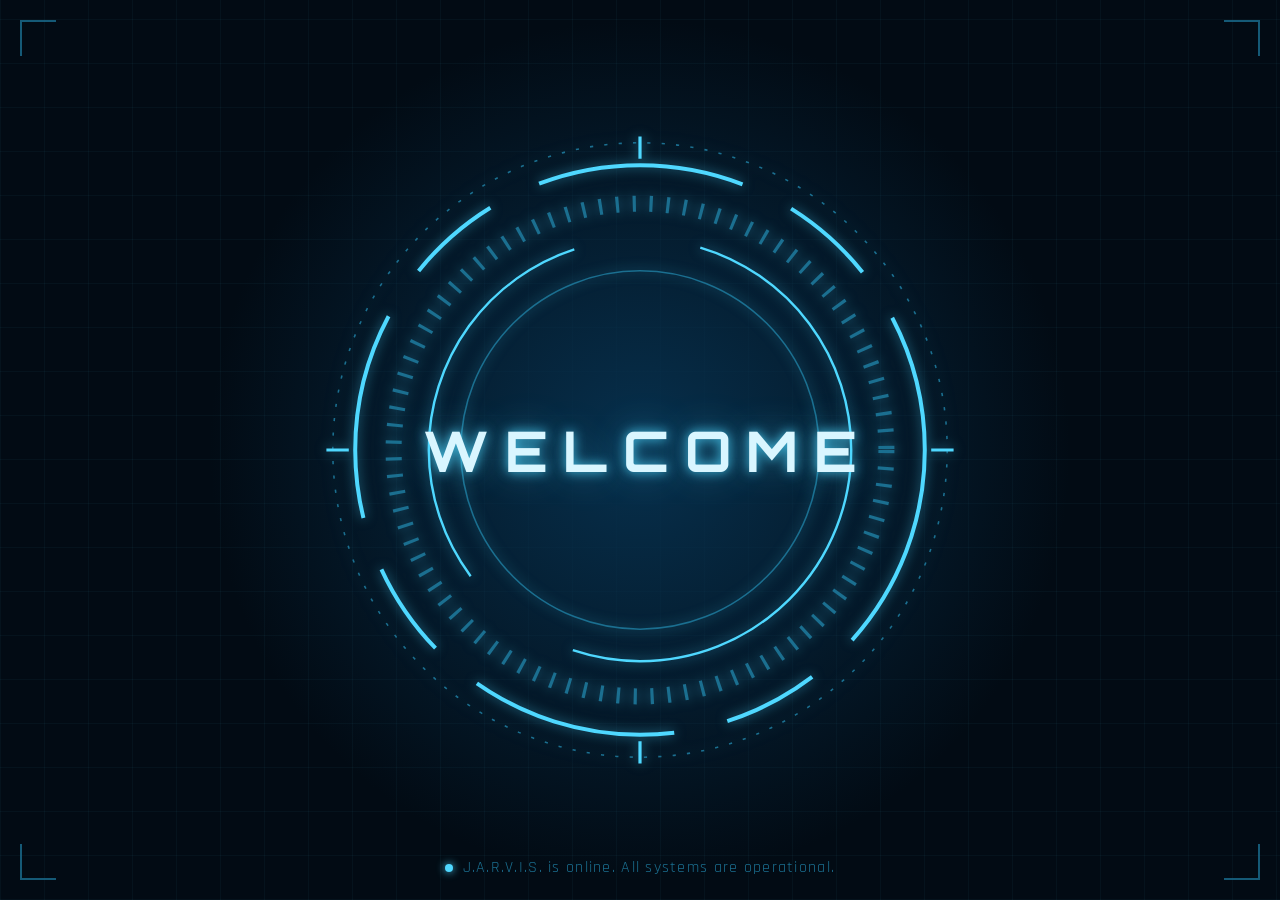
<file: index.html>
<!DOCTYPE html>
<html lang="en">
<head>
<meta charset="utf-8">
<meta name="viewport" content="width=device-width, initial-scale=1, viewport-fit=cover">
<title>J.A.R.V.I.S. | Welcome</title>
<link rel="preconnect" href="https://fonts.googleapis.com">
<link rel="preconnect" href="https://fonts.gstatic.com" crossorigin>
<link href="https://fonts.googleapis.com/css2?family=Orbitron:wght@500;700&family=Rajdhani:wght@400;500&display=swap" rel="stylesheet">
<link rel="stylesheet" href="style.css">
</head>
<body>
  <div class="corner tl"></div><div class="corner tr"></div>
  <div class="corner bl"></div><div class="corner br"></div>

  <main class="stage">
    <svg class="hud" viewBox="0 0 400 400" aria-hidden="true">
      <circle class="ring spin-c" cx="200" cy="200" r="192" stroke="#1b6f90" stroke-width="1" stroke-dasharray="2 7"/>
      <circle class="ring spin-a" cx="200" cy="200" r="178" stroke="#4fd8ff" stroke-width="2.5" stroke-dasharray="130 34 60 34"/>
      <circle class="ring spin-b" cx="200" cy="200" r="154" stroke="#1b6f90" stroke-width="10" stroke-dasharray="2 8.6"/>
      <circle class="ring spin-a" cx="200" cy="200" r="132" stroke="#4fd8ff" stroke-width="1.5" stroke-dasharray="250 80"/>
      <circle cx="200" cy="200" r="112" stroke="#1b6f90" stroke-width="1"/>
      <path d="M200 4v14M200 382v14M4 200h14M382 200h14" stroke="#4fd8ff" stroke-width="2"/>
    </svg>
    <div class="center">
      <!-- Change index.html to the page you want "Welcome" to open. -->
      <h1><a href="main.html">Welcome</a></h1>
    </div>
  </main>

  <div class="status"><span class="dot"></span>J.A.R.V.I.S. is online. All systems are operational.</div>
</body>
</html>
</file>
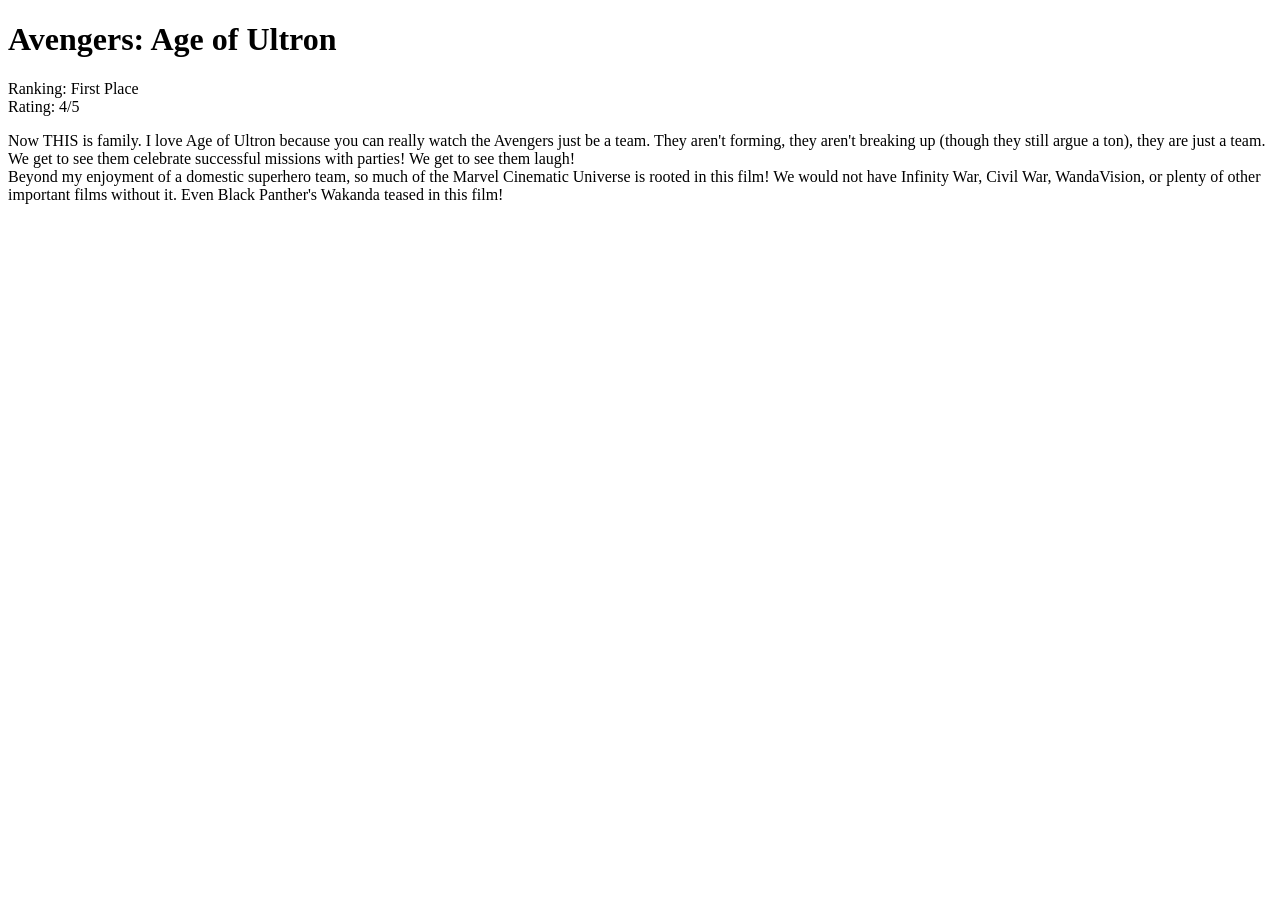
<file: aou.html>
<!DOCTYPE html>

<html>
    <head>
        <meta charset="utf-8">
        <meta http-equiv="X-UA-Compatible" content="IE=edge">
        <title>Avengers: Age of Ultron</title>
        <meta name="description" content="">
        <meta name="viewport" content="width=device-width, initial-scale=1">
        <link rel="stylesheet" href="">
    </head>
    <body>
        
        <h1>Avengers: Age of Ultron</h1>
        <p>Ranking: First Place<br>
        Rating: 4/5</p>
        <p>Now THIS is family. I love Age of Ultron because you can really watch the Avengers just be a team. They aren't forming, they aren't breaking up (though they still argue a ton), they are just a team. We get to see them celebrate successful missions with parties! We get to see them laugh! <br> Beyond my enjoyment of a domestic superhero team, so much of the Marvel Cinematic Universe is rooted in this film! We would not have Infinity War, Civil War, WandaVision, or plenty of other important films without it. Even Black Panther's Wakanda teased in this film!</p>
    </body>
</html>
</file>
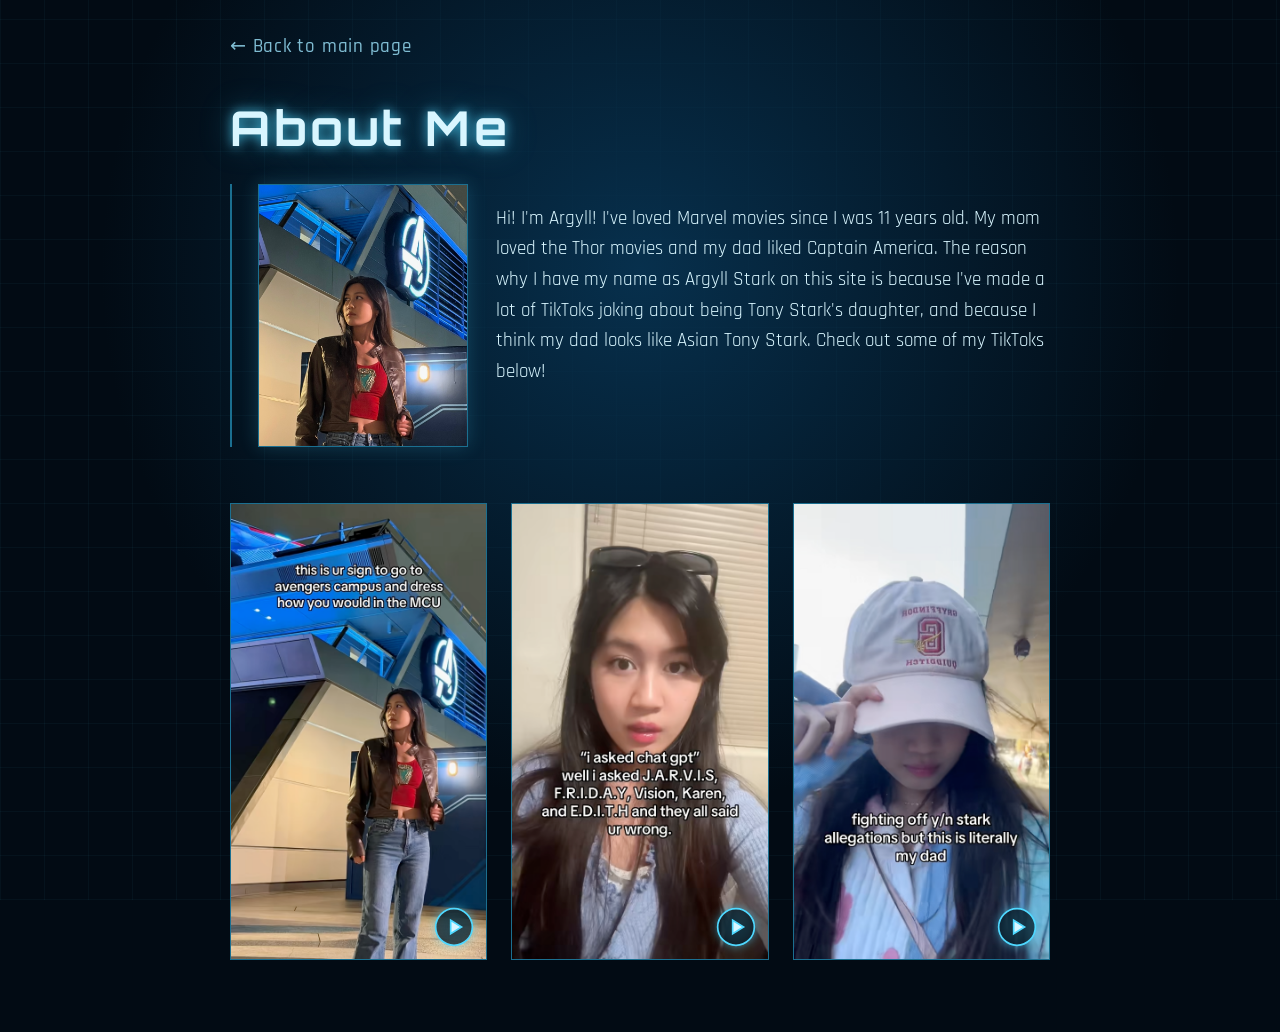
<file: bio.html>
<!DOCTYPE html>
<html lang="en">
<head>
<meta charset="utf-8">
<meta name="viewport" content="width=device-width, initial-scale=1, viewport-fit=cover">
<title>About Me | Argyll Stark’s Reviews</title>
<link rel="preconnect" href="https://fonts.googleapis.com">
<link rel="preconnect" href="https://fonts.gstatic.com" crossorigin>
<link href="https://fonts.googleapis.com/css2?family=Orbitron:wght@500;700&family=Rajdhani:wght@400;500;600&display=swap" rel="stylesheet">
<link rel="stylesheet" href="bio.css">
</head>
<body>
<div class="wrap">

  <!-- Change index.html to your main page's file name. -->
  <a class="back" href="main.html">&larr; Back to main page</a>

  <h1>About Me</h1>

  <!-- ===== YOUR BIO =====
       Replace the text inside the <p> tags below with your own.
       Copy a whole <p>...</p> line if you want more than one paragraph. -->
<section class="bio">
    <div class="bio-photo">
    <span class="ph">Your photo</span>
    <img src="img/argyll.png">
  </div>

    <p>Hi! I'm Argyll! I've loved Marvel movies since I was 11 years old. My mom loved the Thor movies and my dad liked Captain America. The reason why I have my name as Argyll Stark on this site is because I've made a lot of TikToks joking about being Tony Stark's daughter, and because I think my dad looks like Asian Tony Stark. Check out some of my TikToks below!</p>
  </section>

  <!-- ===== YOUR TIKTOKS ===== -->
  <section class="tiktoks" aria-label="My TikToks">

    <!-- TIKTOK 1
         href    = paste the link to your TikTok video.
         image   = save a screenshot of the video as "tiktok-1.jpg" in a folder called
                   "thumbnails", then delete the "" and --> 

    <a class="tiktok" href="https://www.tiktok.com/@argyllthia/video/7591274011548519735?is_from_webapp=1&sender_device=pc&web_id=7701274544023389709" target="_blank" rel="noopener">
      <div class="thumb">
        <span class="ph">Thumbnail</span>
        <img src="img/tiktok1.png" alt="Thumbnail for TikTok 1">
        <svg class="play" viewBox="0 0 48 48" aria-hidden="true">
          <circle cx="24" cy="24" r="22"/>
          <path d="M20 16 L33 24 L20 32 Z"/>
        </svg>
      </div>
    </a>

    <!-- TIKTOK 2 -->
    <a class="tiktok" href="https://www.tiktok.com/@argyllthia/video/7516266039437495598?is_from_webapp=1&sender_device=pc&web_id=7701274544023389709" target="_blank" rel="noopener">
      <div class="thumb">
        <span class="ph">Thumbnail</span>
        <img src="img/tiktok2.png" alt="Thumbnail for TikTok 2">
        <svg class="play" viewBox="0 0 48 48" aria-hidden="true">
          <circle cx="24" cy="24" r="22"/>
          <path d="M20 16 L33 24 L20 32 Z"/>
        </svg>
      </div>
    </a>

    <!-- TIKTOK 3 -->
    <a class="tiktok" href="https://www.tiktok.com/@argyllthia/video/7524448159276223758?is_from_webapp=1&sender_device=pc&web_id=7701274544023389709" target="_blank" rel="noopener">
      <div class="thumb">
        <span class="ph">Thumbnail</span>
        <img src="img/tiktok3.png" alt="Thumbnail for TikTok 3">
        <svg class="play" viewBox="0 0 48 48" aria-hidden="true">
          <circle cx="24" cy="24" r="22"/>
          <path d="M20 16 L33 24 L20 32 Z"/>
        </svg>
      </div>
    </a>

  </section>
</div>
</body>
</html>
</file>
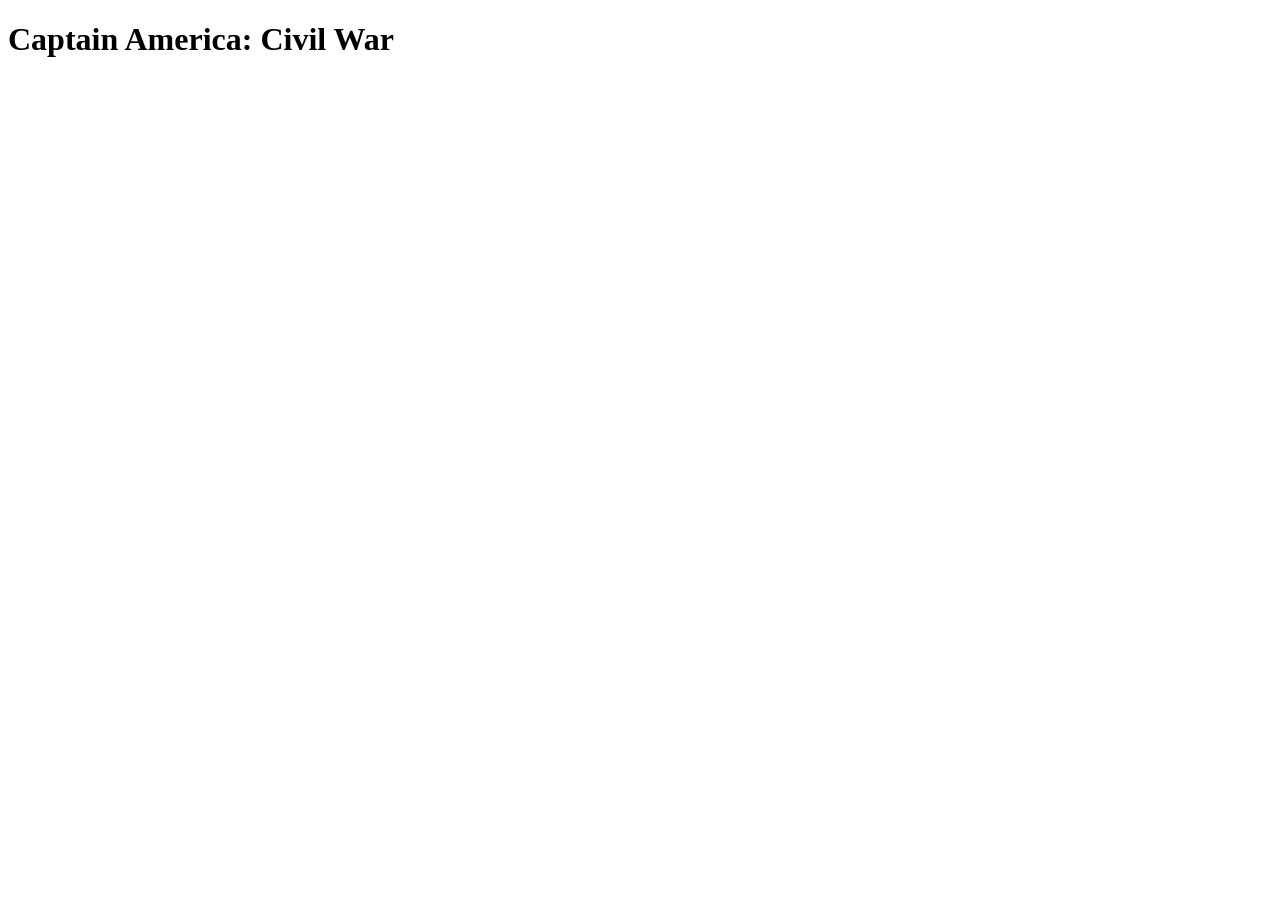
<file: cw.html>
<!DOCTYPE html>

<html>
    <head>
        <meta charset="utf-8">
        <meta http-equiv="X-UA-Compatible" content="IE=edge">
        <title>Captain America: Civil War</title>
        <meta name="description" content="">
        <meta name="viewport" content="width=device-width, initial-scale=1">
        <link rel="stylesheet" href="">
    </head>
    <body>
        <h1>Captain America: Civil War</h1>
    </body>
</html>
</file>
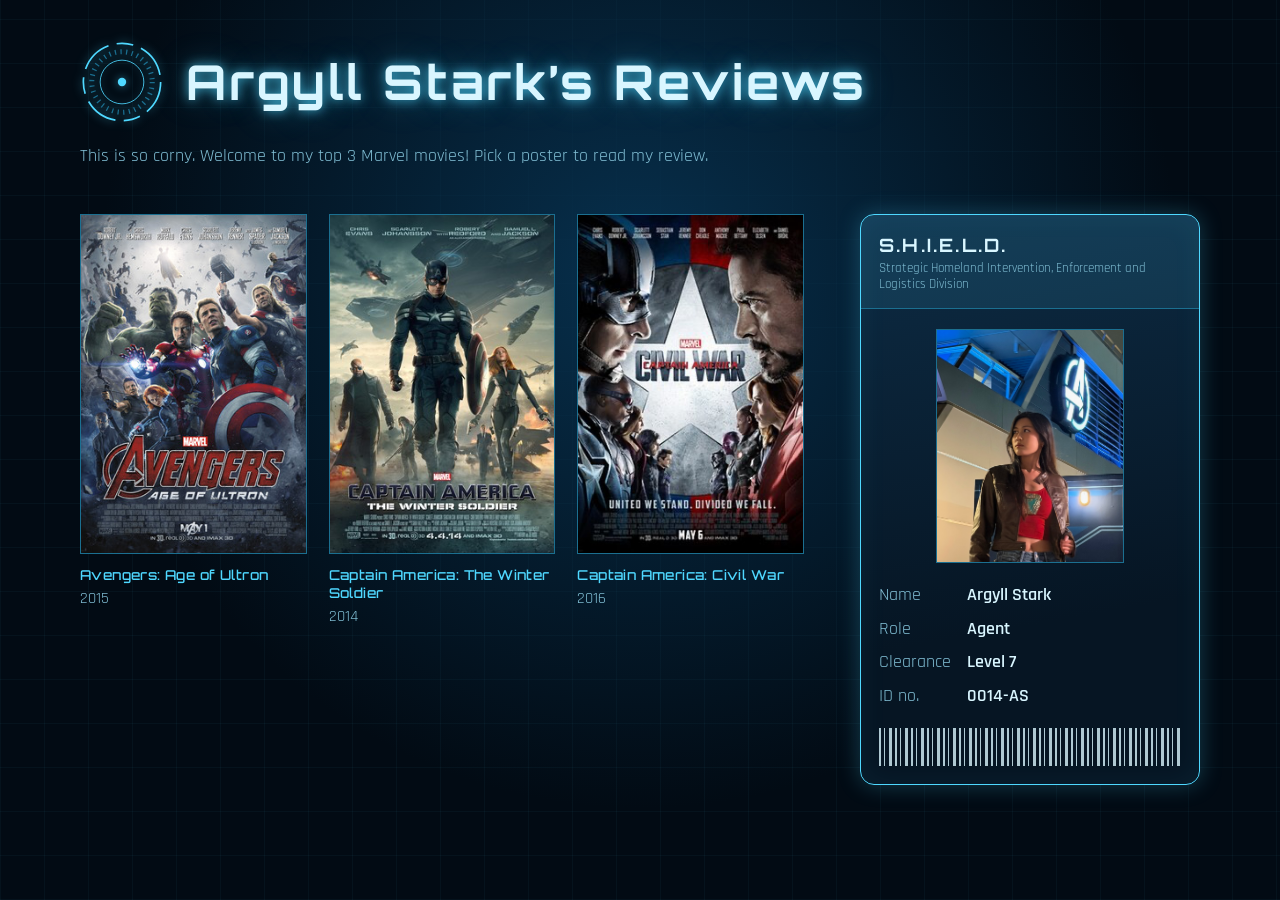
<file: main.html>
<!DOCTYPE html>
<html lang="en">
<head>
<meta charset="utf-8">
<meta name="viewport" content="width=device-width, initial-scale=1, viewport-fit=cover">
<title>Argyll Stark’s Reviews</title>
<link rel="preconnect" href="https://fonts.googleapis.com">
<link rel="preconnect" href="https://fonts.gstatic.com" crossorigin>
<link href="https://fonts.googleapis.com/css2?family=Orbitron:wght@500;700&family=Rajdhani:wght@400;500;600&display=swap" rel="stylesheet">
<link rel="stylesheet" href="stylemain.css">
</head>
<body>
<div class="wrap">

  <div class="intro">
    <svg class="mark" viewBox="0 0 100 100" aria-hidden="true">
      <circle class="ring spin-a" cx="50" cy="50" r="46" stroke="#4fd8ff" stroke-width="2" stroke-dasharray="40 10 20 10"/>
      <circle class="ring spin-b" cx="50" cy="50" r="36" stroke="#1b6f90" stroke-width="6" stroke-dasharray="1.5 5.2"/>
      <circle cx="50" cy="50" r="26" stroke="#4fd8ff" stroke-width="1"/>
      <circle cx="50" cy="50" r="5" fill="#4fd8ff"/>
    </svg>
    <h1>Argyll Stark’s Reviews</h1>
  </div>
  <p class="lede">This is so corny. Welcome to my top 3 Marvel movies! Pick a poster to read my review.</p>

  <div class="layout">

   
    <section class="posters" aria-label="Movie reviews">

      
      <a class="poster" href="aou.html">
        <div class="frame">
          Poster
          <img src="img/AOU.png" alt="Avengers: Age of Ultron poster">
        </div>
        <b>Avengers: Age of Ultron</b>
        <span class="yr">2015</span>
      </a>

      <a class="poster" href="tws.html">
        <div class="frame">
          Poster
          <img src="img/TWS.png" alt="Captain America: The Winter Soldier poster">
        </div>
        <b>Captain America: The Winter Soldier</b>
        <span class="yr">2014</span>
      </a>

      <a class="poster" href="cw.html">
        <div class="frame">
          Poster
          <img src="img/CW.png" alt="Captain America: Civil War poster">
        </div>
        <b>Captain America: Civil War</b>
        <span class="yr">2016</span>
      </a>

    </section>

    <a class="id" href="bio.html" aria-label="Open Argyll Stark’s S.H.I.E.L.D. ID">
      <div class="id-top">
       
        <div>
          <strong>S.H.I.E.L.D.</strong>
          <small>Strategic Homeland Intervention, Enforcement and Logistics Division</small>
        </div>
      </div>

      <div class="id-body">
  
        <div class="photo">
          Your photo
          <img src="img/argyll.png" alt="Photo of Argyll Stark"> 
        </div>

        <!-- Edit the details on the right of each label. -->
        <dl class="fields">
          <dt>Name</dt>      <dd>Argyll Stark</dd>
          <dt>Role</dt>      <dd>Agent</dd>
          <dt>Clearance</dt> <dd>Level 7</dd>
          <dt>ID no.</dt>    <dd>0014-AS</dd>
        </dl>
      </div>

      <div class="barcode" aria-hidden="true"></div>
    </a>

  </div>
</div>
</body>
</html>
</file>
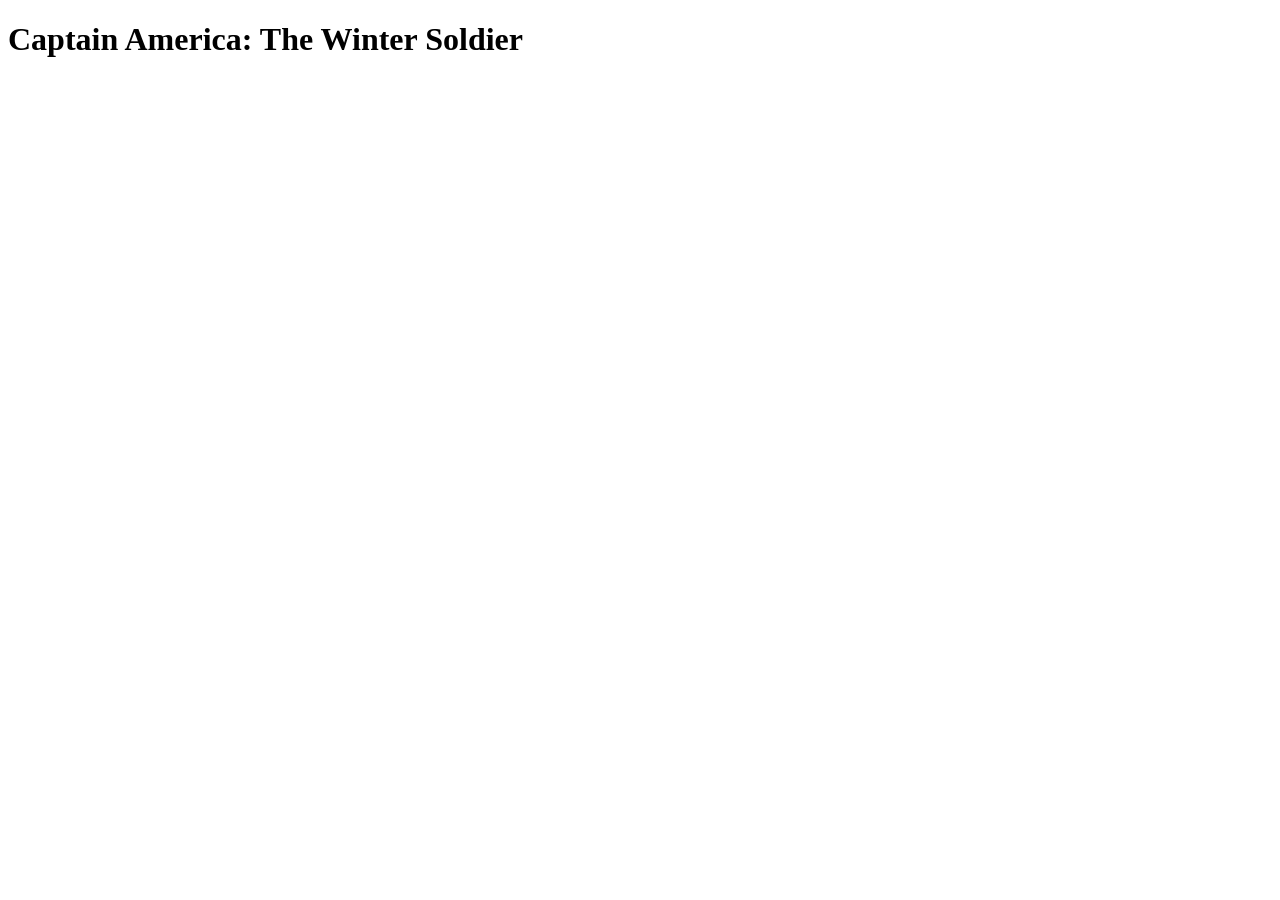
<file: tws.html>
<!DOCTYPE html>

<html>
    <head>
        <meta charset="utf-8">
        <meta http-equiv="X-UA-Compatible" content="IE=edge">
        <title>Captain America: The Winter Soldier</title>
        <meta name="description" content="">
        <meta name="viewport" content="width=device-width, initial-scale=1">
        <link rel="stylesheet" href="">
    </head>
    <body>
        
        <h1>Captain America: The Winter Soldier</h1>
        
    </body>
</html>
</file>
<file: style.css>
:root {
  --bg: #020b14;
  --bg-glow: #07304d;
  --cyan: #4fd8ff;
  --cyan-dim: #1b6f90;
  --ice: #d9f6ff;
  color-scheme: dark;
  box-sizing: border-box;
  padding-top: env(safe-area-inset-top, 0px);
  padding-bottom: env(safe-area-inset-bottom, 0px);
}
*, *::before, *::after { box-sizing: inherit; }
html { height: 100%; scroll-padding-top: env(safe-area-inset-top, 0px); background: var(--bg); }
body {
  margin: 0;
  height: 100%;
  overflow: hidden;
  display: grid;
  place-items: center;
  background:
    radial-gradient(circle at 50% 50%, var(--bg-glow) 0%, rgba(7,48,77,0) 55%),
    repeating-linear-gradient(0deg, rgba(79,216,255,.04) 0 1px, transparent 1px 44px),
    repeating-linear-gradient(90deg, rgba(79,216,255,.04) 0 1px, transparent 1px 44px),
    var(--bg);
  color: var(--ice);
  font-family: "Rajdhani", "Segoe UI", system-ui, sans-serif;
}

/* ---------- Rings ---------- */
.stage {
  position: relative;
  width: min(88vmin, 640px);
  aspect-ratio: 1;
  animation: boot 1.8s cubic-bezier(.2,.8,.2,1) both;
}
.hud {
  position: absolute;
  inset: 0;
  width: 100%;
  height: 100%;
  fill: none;
  filter: drop-shadow(0 0 6px rgba(79,216,255,.55));
}
.ring { transform-box: fill-box; transform-origin: center; }
.spin-a { animation: spin 48s linear infinite; }
.spin-b { animation: spin 32s linear infinite reverse; }
.spin-c { animation: spin 70s linear infinite; }

/* ---------- Welcome text ---------- */
.center {
  position: absolute;
  inset: 0;
  display: flex;
  flex-direction: column;
  align-items: center;
  justify-content: center;
  text-align: center;
  padding: 0 14%;
}
h1 {
  margin: 0;
  font-family: "Orbitron", "Eurostile", "Segoe UI", sans-serif;
  font-weight: 700;
  font-size: clamp(1.7rem, 7.4vmin, 3.5rem);
  letter-spacing: .28em;
  padding-left: .28em; /* balances trailing letter-spacing so the word sits centered */
  text-transform: uppercase;
  color: var(--ice);
  text-shadow: 0 0 12px rgba(79,216,255,.9), 0 0 36px rgba(79,216,255,.45);
  animation: type-in 2.2s cubic-bezier(.2,.8,.2,1) both;
}
h1 a { color: inherit; text-decoration: none; }
h1 a:hover { text-shadow: 0 0 18px rgba(79,216,255,1), 0 0 48px rgba(79,216,255,.7); }
h1 a:focus-visible { outline: 2px solid var(--cyan); outline-offset: 10px; }

/* ---------- Status line ---------- */
.status {
  position: fixed;
  bottom: calc(22px + env(safe-area-inset-bottom, 0px));
  left: 0;
  right: 0;
  display: flex;
  justify-content: center;
  align-items: center;
  gap: .6em;
  font-size: 1rem;
  letter-spacing: .08em;
  color: var(--cyan-dim);
  animation: fade 1.2s 1.8s ease both;
}
.dot {
  width: 8px;
  height: 8px;
  border-radius: 50%;
  background: var(--cyan);
  box-shadow: 0 0 8px var(--cyan);
  animation: pulse 2.4s ease-in-out infinite;
}

/* ---------- Corner brackets ---------- */
.corner {
  position: fixed;
  width: 36px;
  height: 36px;
  border: 0 solid var(--cyan-dim);
  opacity: .8;
}
.tl { top: calc(20px + env(safe-area-inset-top, 0px)); left: 20px; border-width: 2px 0 0 2px; }
.tr { top: calc(20px + env(safe-area-inset-top, 0px)); right: 20px; border-width: 2px 2px 0 0; }
.bl { bottom: calc(20px + env(safe-area-inset-bottom, 0px)); left: 20px; border-width: 0 0 2px 2px; }
.br { bottom: calc(20px + env(safe-area-inset-bottom, 0px)); right: 20px; border-width: 0 2px 2px 0; }

/* ---------- Animations ---------- */
@keyframes spin { to { transform: rotate(360deg); } }
@keyframes boot { from { opacity: 0; transform: scale(.88); } to { opacity: 1; transform: scale(1); } }
@keyframes type-in { from { opacity: 0; letter-spacing: .7em; } to { opacity: 1; letter-spacing: .28em; } }
@keyframes fade { from { opacity: 0; } to { opacity: 1; } }
@keyframes pulse { 50% { opacity: .35; } }

@media (prefers-reduced-motion: reduce) {
  .stage, h1, .status, .dot, .ring { animation: none !important; }
}
</file>
<file: bio.css>
:root {
  --bg: #020b14;
  --bg-glow: #07304d;
  --cyan: #4fd8ff;
  --cyan-dim: #1b6f90;
  --muted: #7fbcd2;
  --ice: #d9f6ff;
  color-scheme: dark;
  box-sizing: border-box;
  padding-top: env(safe-area-inset-top, 0px);
  padding-bottom: env(safe-area-inset-bottom, 0px);
}
*, *::before, *::after { box-sizing: inherit; }
html { scroll-padding-top: env(safe-area-inset-top, 0px); background: var(--bg); }
body {
  margin: 0;
  min-height: 100vh;
  background:
    radial-gradient(circle at 50% 30%, var(--bg-glow) 0%, rgba(7,48,77,0) 60%),
    repeating-linear-gradient(0deg, rgba(79,216,255,.04) 0 1px, transparent 1px 44px),
    repeating-linear-gradient(90deg, rgba(79,216,255,.04) 0 1px, transparent 1px 44px),
    var(--bg);
  background-attachment: fixed;
  color: var(--ice);
  font-family: "Rajdhani", "Segoe UI", system-ui, sans-serif;
  font-size: 1.2rem;
  line-height: 1.6;
}
a:focus-visible { outline: 2px solid var(--cyan); outline-offset: 5px; }

.wrap { width: min(100% - 40px, 820px); margin: 0 auto; padding: 32px 0 72px; }

/* ---------- Header ---------- */
.back { display: inline-block; color: var(--muted); text-decoration: none; font-weight: 500; letter-spacing: .04em; }
.back:hover { color: var(--cyan); }

h1 {
  margin: 36px 0 0;
  font-family: "Orbitron", "Eurostile", "Segoe UI", sans-serif;
  font-weight: 700;
  font-size: clamp(1.8rem, 6vw, 3rem);
  line-height: 1.2;
  letter-spacing: .08em;
  text-shadow: 0 0 12px rgba(79,216,255,.8), 0 0 32px rgba(79,216,255,.35);
  animation: boot 1.4s cubic-bezier(.2,.8,.2,1) both;
}

/* ---------- Bio ---------- */
.bio {
  display: flex;
  align-items: flex-start;
  gap: 28px;
  margin-top: 28px;
  padding-left: 26px;
  border-left: 2px solid var(--cyan-dim);
}
.bio-photo {
  position: relative;
  flex: none;
  width: 210px;
  aspect-ratio: 4 / 5;
  display: grid;
  place-items: center;
  overflow: hidden;
  background: #04101b;
  border: 1px solid var(--cyan-dim);
  box-shadow: 0 0 18px rgba(79,216,255,.2);
}
.bio-photo::before {              /* dashed guide shows where the photo sits */
  content: "";
  position: absolute;
  inset: 6px;
  border: 1px dashed var(--cyan-dim);
}
.bio-photo img { position: absolute; inset: 0; width: 100%; height: 100%; object-fit: cover; }
.bio-text p { margin: 0 0 1em; max-width: 62ch; }
.bio-text p:last-child { margin-bottom: 0; }

@media (max-width: 640px) {       /* on phones the photo sits above the text */
  .bio { flex-direction: column; gap: 20px; }
  .bio-photo { width: 100%; max-width: 240px; }
}

/* ---------- TikToks ---------- */
.tiktoks {
  display: grid;
  grid-template-columns: repeat(3, 1fr);
  gap: 24px;
  margin-top: 56px;
}
.tiktok { display: block; color: inherit; text-decoration: none; }
.thumb {
  position: relative;
  aspect-ratio: 9 / 16;           /* TikTok's tall shape */
  display: grid;
  place-items: center;
  overflow: hidden;
  background: linear-gradient(160deg, #0a2a42, #041320);
  border: 1px solid var(--cyan-dim);
  transition: border-color .2s, box-shadow .2s;
}
.thumb::before {                  /* dashed guide shows where the image sits */
  content: "";
  position: absolute;
  inset: 8px;
  border: 1px dashed var(--cyan-dim);
}
.ph { color: var(--muted); }
.thumb img { position: absolute; inset: 0; width: 100%; height: 100%; object-fit: cover; }
.play {
  position: absolute;
  right: 12px;
  bottom: 12px;
  width: 40px;
  height: 40px;
  fill: var(--ice);
  stroke: var(--cyan);
  stroke-width: 2;
  filter: drop-shadow(0 0 5px rgba(79,216,255,.7));
}
.play circle { fill: rgba(2,11,20,.7); }
.tiktok:hover .thumb, .tiktok:focus-visible .thumb { border-color: var(--cyan); box-shadow: 0 0 20px rgba(79,216,255,.45); }
.caption { display: block; margin-top: 10px; color: var(--cyan); font-weight: 500; font-size: 1.05rem; line-height: 1.35; }

@keyframes boot { from { opacity: 0; transform: translateY(8px); } to { opacity: 1; transform: none; } }

@media (prefers-reduced-motion: reduce) {
  h1 { animation: none; }
  .thumb { transition: none; }
}
</file>
<file: stylemain.css>
:root {
  --bg: #020b14;
  --bg-glow: #07304d;
  --cyan: #4fd8ff;
  --cyan-dim: #1b6f90;
  --muted: #7fbcd2;
  --ice: #d9f6ff;
  color-scheme: dark;
  box-sizing: border-box;
  padding-top: env(safe-area-inset-top, 0px);
  padding-bottom: env(safe-area-inset-bottom, 0px);
}
*, *::before, *::after { box-sizing: inherit; }
html { scroll-padding-top: env(safe-area-inset-top, 0px); background: var(--bg); }
body {
  margin: 0;
  min-height: 100vh;
  background:
    radial-gradient(circle at 50% 30%, var(--bg-glow) 0%, rgba(7,48,77,0) 60%),
    repeating-linear-gradient(0deg, rgba(79,216,255,.04) 0 1px, transparent 1px 44px),
    repeating-linear-gradient(90deg, rgba(79,216,255,.04) 0 1px, transparent 1px 44px),
    var(--bg);
  background-attachment: fixed;
  color: var(--ice);
  font-family: "Rajdhani", "Segoe UI", system-ui, sans-serif;
  font-size: 1.15rem;
  line-height: 1.5;
}
a:focus-visible { outline: 2px solid var(--cyan); outline-offset: 5px; }

.wrap { width: min(100% - 40px, 1120px); margin: 0 auto; padding: 40px 0 72px; }

/* ---------- Title ---------- */
.intro { display: flex; align-items: center; gap: 22px; animation: boot 1.4s cubic-bezier(.2,.8,.2,1) both; }
.mark { flex: none; width: 84px; height: 84px; fill: none; filter: drop-shadow(0 0 5px rgba(79,216,255,.6)); }
.ring { transform-box: fill-box; transform-origin: center; }
.spin-a { animation: spin 40s linear infinite; }
.spin-b { animation: spin 26s linear infinite reverse; }
h1 {
  margin: 0;
  font-family: "Orbitron", "Eurostile", "Segoe UI", sans-serif;
  font-weight: 700;
  font-size: clamp(1.6rem, 5.5vw, 3rem);
  line-height: 1.2;
  letter-spacing: .06em;
  text-shadow: 0 0 12px rgba(79,216,255,.8), 0 0 32px rgba(79,216,255,.35);
}
.lede { margin: 18px 0 0; color: var(--muted); }

/* ---------- Two-column layout ---------- */
.layout {
  display: grid;
  grid-template-columns: 1fr minmax(280px, 340px);
  gap: 56px;
  align-items: start;
  margin-top: 44px;
}
.posters { display: grid; grid-template-columns: repeat(3, 1fr); gap: 22px; }

/* ---------- Posters ---------- */
.poster { display: block; color: inherit; text-decoration: none; }
.frame {
  position: relative;
  aspect-ratio: 2 / 3;
  display: grid;
  place-items: center;
  padding: 14px;
  text-align: center;
  overflow: hidden;
  color: var(--muted);
  background: linear-gradient(160deg, #0a2a42, #041320);
  border: 1px solid var(--cyan-dim);
  transition: border-color .2s, box-shadow .2s;
}
.frame::before {                /* dashed guide shows where the poster sits */
  content: "";
  position: absolute;
  inset: 8px;
  border: 1px dashed var(--cyan-dim);
}
.frame img { position: absolute; inset: 0; width: 100%; height: 100%; object-fit: cover; }
.poster:hover .frame, .poster:focus-visible .frame { border-color: var(--cyan); box-shadow: 0 0 20px rgba(79,216,255,.45); }
.poster b {
  display: block;
  margin-top: 12px;
  font-family: "Orbitron", "Eurostile", "Segoe UI", sans-serif;
  font-weight: 500;
  font-size: .85rem;
  line-height: 1.35;
  letter-spacing: .03em;
  color: var(--cyan);
}
.poster span.yr { color: var(--muted); font-size: 1rem; }

/* ---------- S.H.I.E.L.D.-style ID card ---------- */
.id {
  display: block;
  color: inherit;
  text-decoration: none;
  background: linear-gradient(170deg, #0d2c45 0%, #061523 70%);
  border: 1px solid var(--cyan);
  border-radius: 14px;
  box-shadow: 0 0 22px rgba(79,216,255,.25), inset 0 0 30px rgba(79,216,255,.06);
  overflow: hidden;
  transition: transform .2s, box-shadow .2s;
}
.id:hover, .id:focus-visible { transform: translateY(-4px); box-shadow: 0 0 34px rgba(79,216,255,.55), inset 0 0 30px rgba(79,216,255,.08); }
.id-top { display: flex; align-items: center; gap: 14px; padding: 16px 18px; background: rgba(79,216,255,.1); border-bottom: 1px solid var(--cyan-dim); }
.emblem { flex: none; width: 44px; height: 44px; fill: none; stroke: var(--cyan); stroke-width: 2; stroke-linejoin: round; stroke-linecap: round; filter: drop-shadow(0 0 4px rgba(79,216,255,.7)); }
.id-top strong { display: block; font-family: "Orbitron", "Eurostile", "Segoe UI", sans-serif; font-size: 1.15rem; letter-spacing: .12em; }
.id-top small { display: block; margin-top: 2px; color: var(--muted); font-size: .8rem; line-height: 1.25; }
.id-body { padding: 20px 18px 18px; }
.photo {
  position: relative;
  aspect-ratio: 4 / 5;
  width: 62%;
  margin: 0 auto 18px;
  display: grid;
  place-items: center;
  text-align: center;
  overflow: hidden;
  color: var(--muted);
  font-size: 1rem;
  background: #04101b;
  border: 1px solid var(--cyan-dim);
}
.photo::before { content: ""; position: absolute; inset: 6px; border: 1px dashed var(--cyan-dim); }
.photo img { position: absolute; inset: 0; width: 100%; height: 100%; object-fit: cover; }
.fields { margin: 0; display: grid; grid-template-columns: auto 1fr; gap: 6px 16px; }
.fields dt { color: var(--muted); }
.fields dd { margin: 0; font-weight: 600; color: var(--ice); }
.barcode {
  height: 38px;
  margin: 0 18px 18px;
  opacity: .8;
  background: repeating-linear-gradient(90deg, var(--ice) 0 2px, transparent 2px 5px, var(--ice) 5px 6px, transparent 6px 10px, var(--ice) 10px 13px, transparent 13px 16px);
}

@keyframes spin { to { transform: rotate(360deg); } }
@keyframes boot { from { opacity: 0; transform: translateY(8px); } to { opacity: 1; transform: none; } }

@media (max-width: 860px) {
  .layout { grid-template-columns: 1fr; gap: 44px; }
  .id { max-width: 380px; }
}
@media (prefers-reduced-motion: reduce) {
  .intro, .ring { animation: none !important; }
  .id, .frame { transition: none; }
}
</file>
